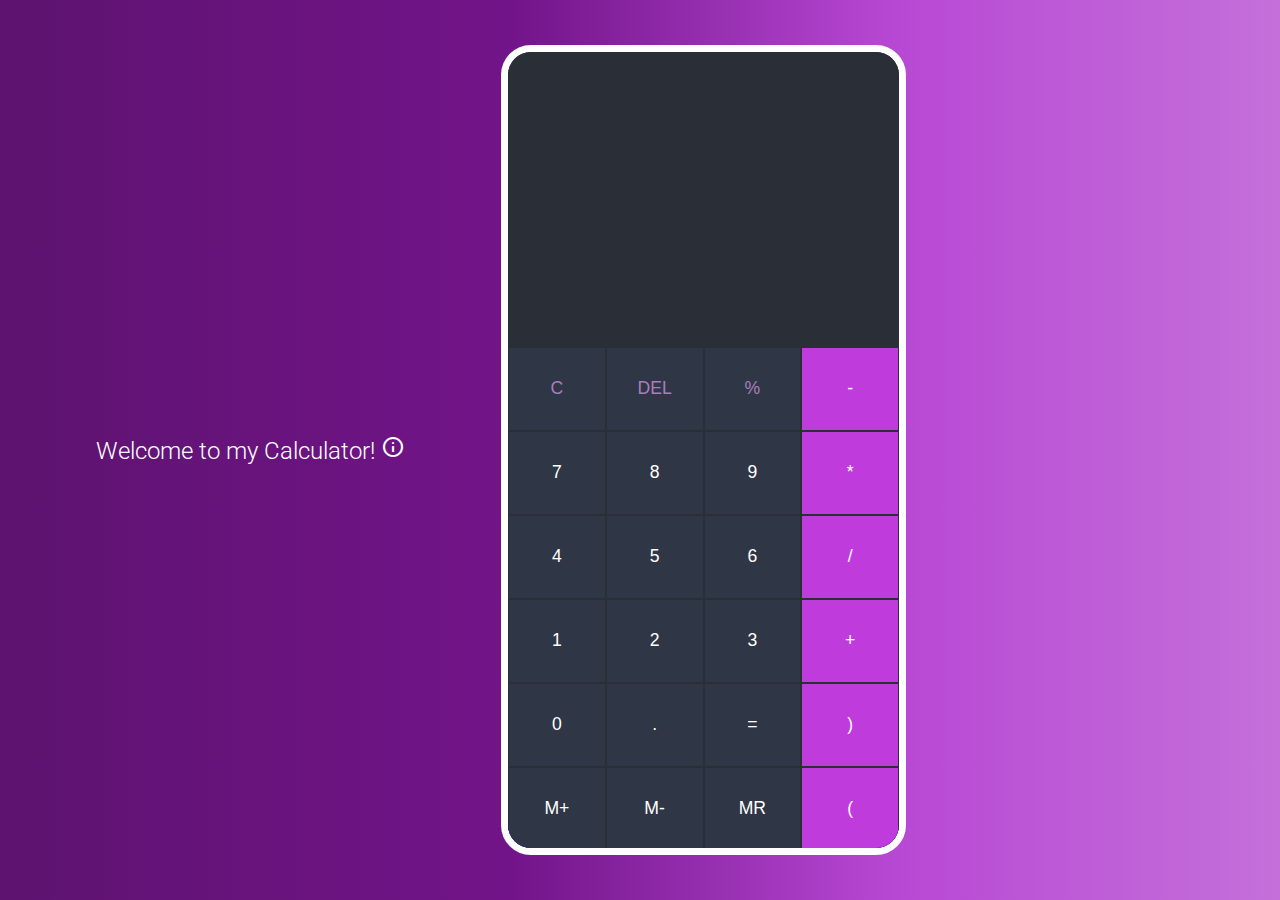
<file: index.html>
<!DOCTYPE html>
<html lang="en">
<head>
    <meta charset="UTF-8">
    <meta name="viewport" content="width=device-width, initial-scale=1.0">
    <link rel="stylesheet" href="calculator.css">
    <link rel="stylesheet" href="https://fonts.googleapis.com/css2?family=Material+Symbols+Outlined:opsz,wght,FILL,GRAD@20..48,100..700,0..1,-50..200&icon_names=info" />
    <title>Calculator</title>
</head>
<body>
    <div class="main-content">

        <h2>Welcome to my Calculator! <button class="info-button">
            <span class="material-symbols-outlined icon-large">info
            </span>
        </button></h2>
        <div class="pop-up">
            <div class="pop-up-content">
                This is Basic Calculator made from HTML, CSS and JavaScript. <br>
                Note : To clear the memory just use C. Key Presses are functional. <br>
                For any queries mail us on huzaif.nabi22@spit.ac.in
            </div>
        </div>
        <div class="first-container">
            <input type="text" class="container-01">
            <div class="container-02">
                <div class="row">
                    <button class="button color-purple">C</button>
                    <button class="button color-purple">DEL</button>
                    <button class="button color-purple">%</button>
                    <button class="button bg-purple">-</button>
                </div>
                <div class="row">
                    <button class="button">7</button>
                    <button class="button">8</button>
                    <button class="button">9</button>
                    <button class="button bg-purple">*</button>
                </div>
                <div class="row">
                    <button class="button">4</button>
                    <button class="button">5</button>
                    <button class="button">6</button>
                    <button class="button bg-purple">/</button>
                </div>
                <div class="row">
                    <button class="button">1</button>
                    <button class="button">2</button>
                    <button class="button">3</button>
                    <button class="button bg-purple">+</button>
                </div>
                <div class="row">
                    <button class="button">0</button>
                    <button class="button">.</button>
                    <button class="button">=</button>
                    <button class="button bg-purple">)</button>
                </div>
                <div class="row">
                    <button class="button">M+</button>
                    <button class="button">M-</button>
                    <button class="button">MR</button>
                    <button class="button bg-purple">(</button>
                </div>
            </div>
        </div>
        
    </div>
    <script src="app.js"></script>
</body>
</html>
</file>
<file: calculator.css>
@import url('https://fonts.googleapis.com/css2?family=Inter:ital,opsz,wght@0,14..32,100..900;1,14..32,100..900&family=Roboto:ital,wght@0,100;0,300;0,400;0,500;0,700;0,900;1,100;1,300;1,400;1,500;1,700;1,900&display=swap');

.inter-font {
    font-family: "Inter", serif;
    font-optical-sizing: auto;
    font-weight: 300;
    font-style: normal;
  }

* {
    margin: 0;
    padding: 0;
    box-sizing: border-box;
}

body{
    overflow-y: hidden;
}

.main-content{
    background: linear-gradient(90deg, #5d136f 0%, #721489 40%, #b848d4 70%, #c470da);
    background-color: linear-gradient(100%);
    display: flex;
    /* justify-content: center; */
    height: 100vh;
    align-items: center;
    font-family: "Roboto", serif;
}
.first-container {
    margin-right: 3em;
    background-color: rgba(42, 46, 55, 1);
    width: 45vh;
    height: 90vh;
    border: 7px solid white;
    border-radius: 30px;
    /* position: fixed; */
    overflow: hidden;
    margin-left: 6em;
}

.container-02 {
    background-color: blue;
    width: 100%;
    height: 66%;
    /* margin-top: 11.9em; */
}

body h2 {
    margin-left: 4em;
    color: white;
    font-weight: 300;
}

.row {
    display: flex;
    /* background-color: chartreuse; */
    height: 16%;

}

.row button {
    width: 13vh;
    background-color: rgba(47, 54, 70, 1);
    color: white;
    font-size: 1.1rem;
    border: 1px solid rgba(42, 46, 55, 1);
    cursor: pointer;
}

.container-01 {
    background-color: rgba(42, 46, 55, 1);
    /* background-color: rosybrown; */
    width: 100%;
    height: 37%;
    border: none;
    color: white;
    font-size: 2rem;
    font-weight: 100;
    text-align: right;
    /* padding: 1em; */
    padding-top: 3.4em;
    padding-left: .2em;
    padding-right: .2em;
    outline: none;
}

.row button.bg-purple{
    background-color: rgb(191, 59, 220);
}

.row button.color-purple{
    color: rgba(170, 126, 189, 1);
}

button:focus {
    outline: none; /* Removes the default outline */
    border: none;  /* Removes any border changes */
}

.material-symbols-outlined {
  font-variation-settings:
  'FILL' 0,
  'wght' 400,
  'GRAD' 0,
  'opsz' 24
  
}

.info-button{
    background-color: transparent;
    color: white;
    border: none;
}

.info-button:hover{
    color: rgba(170, 126, 189, 1);
}

.pop-up{
    display: none;
    background-color: rgb(224, 215, 250);
    width: 50vh;
    height: 18vh;
    margin-top: 6em;
    border-radius: 10px;
}

.pop-up-content{
    /* background-color: royalblue; */
    padding: 1em;
    font-size: .9rem;
    width: auto;
    height: auto;
}

/* Media Queries (Mobile First Approach) */
@media (max-width: 320px) {
    body h2 {
        display: none;
    }

    .first-container {
        width: 75vh !important;
        height: 70vh !important;
        border-radius: 30px;
       
    }
}


@media (max-width: 1024px) {
    body h2 {
        margin-left: 2em;
        width: 18%;
    }

    .pop-up {
        width: 22vh;
        height: 24vh;
    }

    .pop-up-content {
        font-size: .8rem;
    }
}

@media (max-width: 480px) {
    body h2 {
        display: none;
    }

    .first-container {
        height: 70vh !important;
       
    }
}

@media (max-width: 768px) {
    body h2 {
        margin-left: 2em;
        width: 23%;
    }

    .pop-up {
        width: 28vh;
        height: 25vh;
    }

    .pop-up-content {
        font-size: .7rem;
    }
    .first-container {
        height: 80vh;
       
    }
}


@media (max-width: 1366px) {
    /* Additional styles for small laptops if needed */
}

@media (max-width: 1920px) {
    /* Additional styles for desktops if needed */
}

@media (min-width: 2560px) {
    body h2 {
        font-size: 3rem;
    }

    .pop-up {
        width: 25vh;
        height: 22vh;
    }

    .pop-up-content {
        font-size: 1.8rem;
    }

    .info-button {
        height: 3vh;
        width: 3vh;
    }

    .row button {
        font-size: 2.5rem;
    }

    .icon-large {
        font-size: 60px !important;
    }
}
</file>
